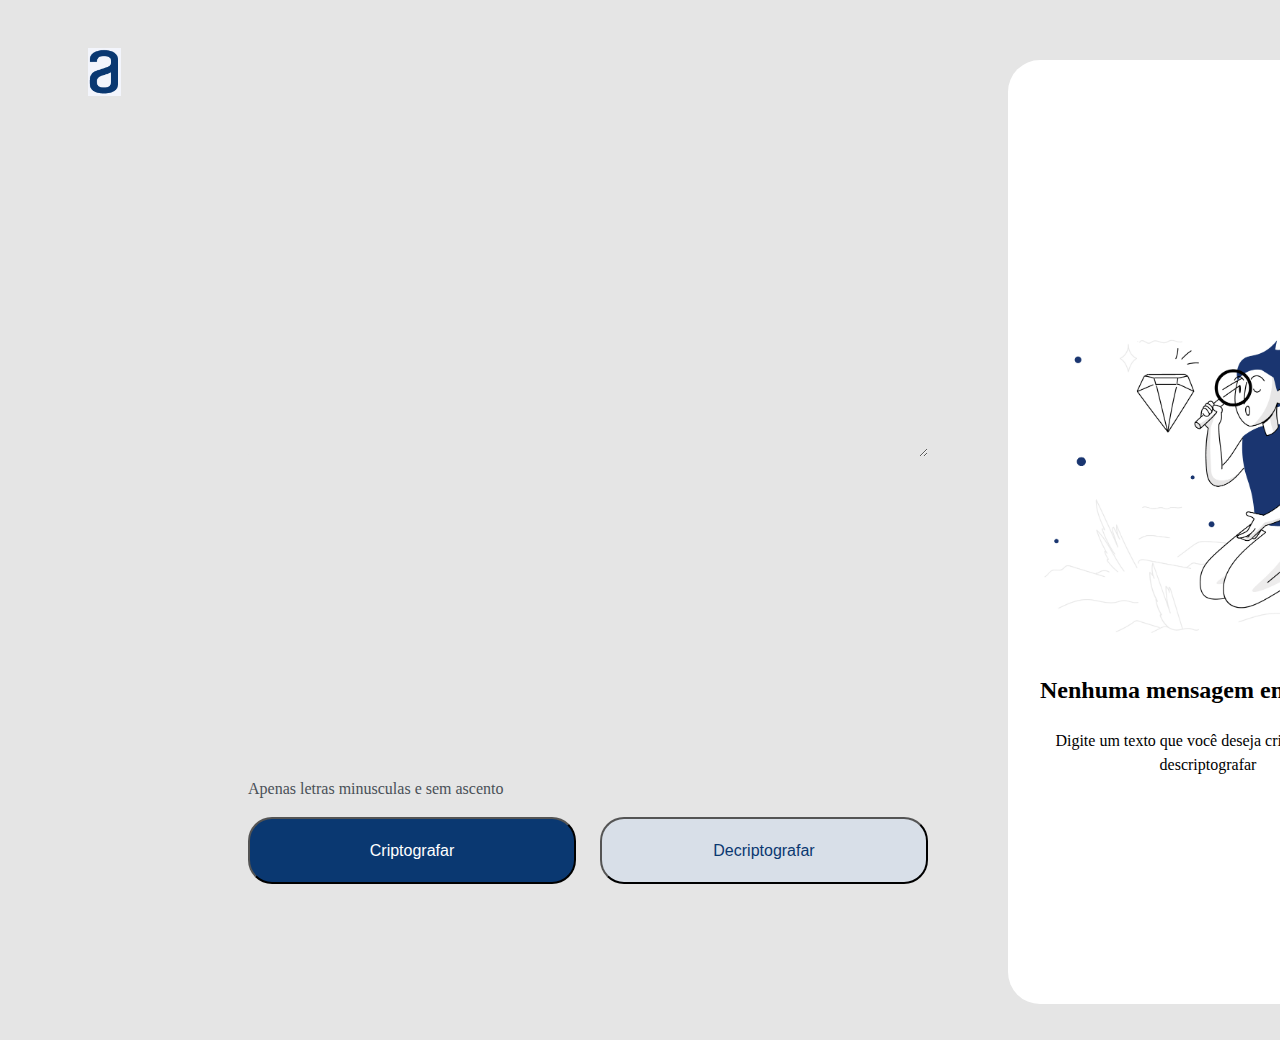
<file: index.html>
<!DOCTYPE html>
<html lang="en">

<head>
    <meta charset="UTF-8">
    <meta name="viewport" content="width=device-width, initial-scale=1.0">
    <title>Codificador</title>
    <link rel="stylesheet" type="text/css" href="css/style.css" />
</head>

<body>
    <div class="geral">
        <img src="img/alura-logo.png" class="logoAlura"/>
        <div class="fundoTexto">
           
            
        </div>
        
        <textarea rows="5" cols="33" class="areaTXT" placeholder="Digite seu texto">
          
            </textarea>
        <p class="txtFundo3">Apenas letras minusculas e sem ascento</p>
        <div class="fundoBotoes">
            <button class="btCrip" onclick="btnEncriptar()">Criptografar</button>
            <button class="btDecrip" onclick="btnDesencriptar()">Decriptografar</button>

        </div>
        <div class="retanguloLateral">
            <img src="img/menina.png" class="menina"/>
            <div class="textoQuadro">
                <p class="txtQuadro1">Nenhuma mensagem encontrada</p>
                <p class="txtQuadro2">Digite um texto que você deseja criptografar ou descriptografar</p>
                <textarea  rows="5" cols="33" class="resultadoTxt" type="text" id="resultTXT">
                                        </textarea>
                
            </div>
            <button class="btCopiar" id="btCopy" onclick="copiarTexto()">Copiar</button>
        </div>
    </div>
    <script src="js/script.js"></script>
</body>

</html>
</file>
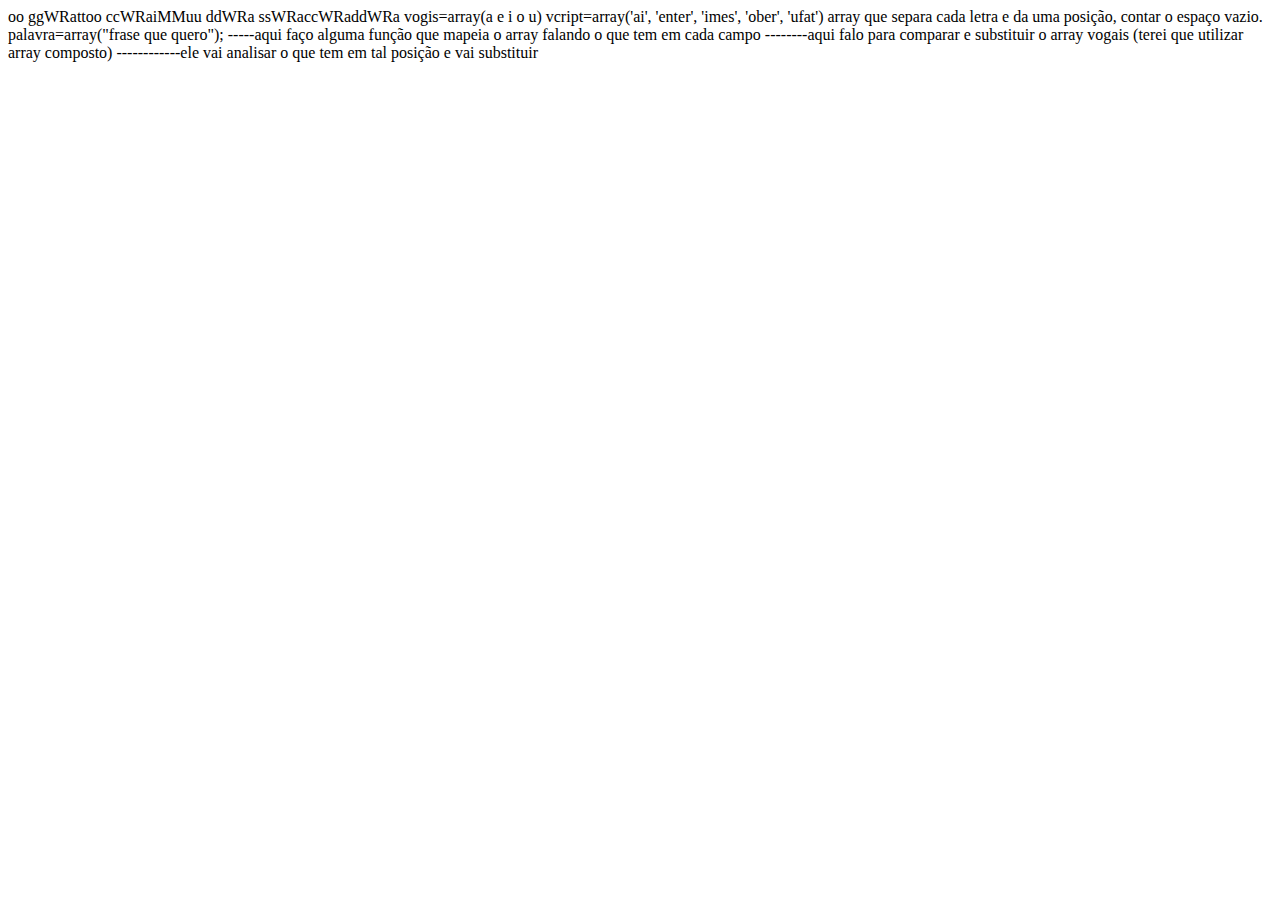
<file: teste.html>
<!DOCTYPE html>
<html lang="en">

<head>
    <meta charset="UTF-8">
    <meta name="viewport" content="width=device-width, initial-scale=1.0">
    <title>Document</title>
    <script>
        let palavraNatural = 'o gato caiu da sacada';
        let letras = ['a', 'e', 'i', 'o', 'u'];
        let traducoes = ['ai', 'enter', 'imes', 'ober', 'ufat'];
//separar em array
palavraSeparada = palavraNatural.split('');
//document.write(palavraSeparada);
//aq vejo se leio as letras
const result = palavraSeparada.filter((word) => palavraSeparada.length > 6);
//document.write(result);
//palavraSeparada.splice(5);
//document.write(palavraSeparada.length);

palavraSeparada = palavraSeparada.map(item => {
  if (typeof item === 'string') {
    document.write(item.replace(/a/g,'WR'));
    
  } else {
    document.write(item);
  }
  if (typeof item === 'string') {
    document.write(item.replace(/i/g,'MM'));
    
  } else {
    document.write(item);
  }
});

// document.write("Hello World!");
        //const teste = letras.entries();
       // document.write(teste.next().value);

    </script>
</head>

<body>

</body>

</html>


vogis=array(a e i o u)
vcript=array('ai', 'enter', 'imes', 'ober', 'ufat')

array que separa cada letra e da uma posição, contar o espaço vazio.
palavra=array("frase que quero");
-----aqui faço alguma função que mapeia o array falando o que tem em cada campo
--------aqui falo para comparar e substituir o array vogais (terei que utilizar array composto)
------------ele vai analisar o que tem em tal posição e vai substituir
</file>
<file: css/style.css>
/*DESKTOP*/
@media screen and (min-width: 769px) {
    body {
        background-color: #E5E5E5;
        display: flex;
        flex-direction: row;
        justify-content: center;
        align-items: center;
    }

    .geral {
        width: 1440px;
        height: 1024px;
        position: relative;
    }

    .logoAlura {
        box-sizing: border-box;
        height: 48px;
        margin-top: 40px;
        margin-left: 80px;
    }

    .retanguloLateral {
        background-color: white;
        width: 400px;
        height: 944px;
        border-radius: 32px;
        margin-left: 1000px;
        margin-top: -40px;
        position: absolute;
    }



    .fundoBotoes {
        float: left;
        margin-left: 240px;
        margin-top: 717px;
        display: flex;
        height: 70px;
    }

    .menina {
        box-sizing: border-box;
        width: 100%;
        padding: 5px;
        margin-top: 250px;
    }

    .textoQuadro {
        width: 336px;
        height: 122px;
        gap: 16px;
        margin-left: 32px;
    }

    .txtQuadro1 {
        color: black;
        font-weight: bold;
        font-size: 24px;
        line-height: 28.8px;
        text-align: center;
    }

    .txtQuadro2 {
        color: black;
        font-size: 16px;
        line-height: 24px;
        text-align: center;
    }

    .txtFundo1 {
        color: #0A3871;
        margin-left: 40px;
        margin-top: 40px;
    }

    .areaTXT {
        margin-top: 168px;
        margin-left: 240px;
        position: absolute;
        color: #0A3871;
        font-size: 32px;
        width: 680px;
        box-sizing: border-box;
        border: none;
        border-radius: 4px;
        background-color: #E5E5E5;
    }

    .resultadoTxt {

        color: #0A3871;
        font-size: 16px;
        position: absolute;
        margin-top: -450px;
        box-sizing: border-box;
        border: none;
        border-radius: 4px;
        display: none;
    }

    .txtFundo3 {
        margin-top: 680px;
        margin-left: 240px;
        position: absolute;
        color: #495057;
    }

    .btCrip {
        background-color: #0A3871;
        color: white;
        width: 328px;
        height: 67px;
        border-radius: 24px;
        font-size: 16px;
        margin-right: 24px;
    }

    .btDecrip {
        background-color: #D8DFE8;
        color: #0A3871;
        width: 328px;
        height: 67px;
        border-radius: 24px;
        font-size: 16px;
    }

    .btCopiar {
        background-color: #D8DFE8;
        color: #0A3871;
        width: 328px;
        height: 67px;
        border-radius: 24px;
        font-size: 16px;
        margin-left: 10%;
        display: none;
    }
}

/*TABLET*/
@media screen and (min-width: 481px) and (max-width: 768px) {
    body {
        background-color: #E5E5E5;
    }

    .geral {
        width: 100%;
        margin: 0;
        position: absolute;
    }

    .logoAlura {
        box-sizing: border-box;
        height: 48px;
        margin-top: 40px;
        margin-left: 40px;
        position: absolute;
    }

    .btCopiar {
        background-color: #D8DFE8;
        color: #0A3871;
        width: 50%;
        height: 67px;
        border-radius: 24px;
        font-size: 16px;
        margin-left: 25%;
        display: none;
    }

    .retanguloLateral {
        background-color: white;
        width: 90%;
        margin-left: 5%;
        height: 200px;
        border-radius: 32px;
        margin-top: 2rem;

    }

    .fundoBotoes {
        margin-left: 5%;
        margin-right: 5%;
        display: flex;
        margin-top: 32rem;
    }

    .menina {
        display: none;
    }

    .textoQuadro {
        height: 122px;
        gap: 16px;
        padding-top: 5px;
    }

    .txtQuadro1 {
        color: black;
        font-weight: bold;
        font-size: 24px;
        line-height: 28.8px;
        text-align: center;
    }

    .txtQuadro2 {
        color: black;
        font-size: 16px;
        line-height: 24px;
        text-align: center;
    }

    .txtFundo2 {
        margin-top: 10rem;
        position: absolute;
        color: #0A3871;
        margin-left: 5%;
        font-size: 32px;
    }

    .txtFundo3 {
        margin-top: 30rem;
        margin-left: 5%;
        position: absolute;
        color: #495057;
    }

    .btCrip {
        background-color: #0A3871;
        color: white;
        width: 328px;
        height: 67px;
        border-radius: 24px;
        font-size: 16px;
    }

    .btDecrip {
        background-color: #D8DFE8;
        color: #0A3871;
        width: 328px;
        height: 67px;
        border-radius: 24px;
        font-size: 16px;
    }

    .areaTXT {
        margin-top: 168px;
        position: absolute;
        color: #0A3871;
        font-size: 32px;
        width: 100%;
        box-sizing: border-box;
        border: none;
        border-radius: 4px;
        background-color: #E5E5E5;
    }

    .resultadoTxt {

        color: #0A3871;
        font-size: 16px;
        width: 80%;

        margin-top: -100px;
        margin-left: 20px;
        position: absolute;
        box-sizing: border-box;
        border: none;
        display: none;


    }
}

/*SMARTPHONE*/
@media screen and (max-width: 480px) {

    body {
        background-color: #E5E5E5;
    }

    .geral {
        width: 100%;
        margin: 0;
        position: absolute;
    }

    .logoAlura {
        box-sizing: border-box;
        height: 48px;
        margin-top: 20px;
        margin-left: 20px;
        position: absolute;
    }

    .retanguloLateral {
        background-color: white;
        width: 90%;
        margin-left: 5%;
        margin-bottom: 5px;
        border-radius: 32px;
        margin-top: 2rem;
    }

    .fundoBotoes {
        margin-left: 5%;
        margin-right: 5%;
        display: row;
        margin-top: 32rem;
    }

    .menina {
        display: none;
    }

    .textoQuadro {
        gap: 16px;
        padding-top: 5px;
        width: 80%;
        margin-left: 10%;
    }

    .txtQuadro1 {
        color: black;
        font-weight: bold;
        font-size: 24px;
        line-height: 28.8px;
        text-align: center;
    }

    .txtQuadro2 {
        color: black;
        font-size: 16px;
        line-height: 24px;
        text-align: center;
    }

    .txtFundo2 {
        margin-top: 10rem;
        position: absolute;
        color: #0A3871;
        margin-left: 5%;
        font-size: 32px;
    }

    .txtFundo3 {
        margin-top: 30rem;
        margin-left: 5%;
        position: absolute;
        color: #495057;
    }

    .btCrip {
        background-color: #0A3871;
        color: white;
        width: 100%;
        height: 67px;
        border-radius: 24px;
        font-size: 16px;
    }

    .btDecrip {
        background-color: #D8DFE8;
        color: #0A3871;
        width: 100%;
        height: 67px;
        border-radius: 24px;
        font-size: 16px;
        margin-top: 15px;
    }

    .btCopiar {
        background-color: #D8DFE8;
        color: #0A3871;
        width: 50%;
        height: 67px;
        border-radius: 24px;
        font-size: 16px;
        margin-left: 25%;
        margin-bottom: 10px;
        display:none;
    }

    .areaTXT {
        margin-top: 168px;
        position: absolute;
        color: #0A3871;
        font-size: 32px;
        width: 90%;
        margin-left: 5%;
        box-sizing: border-box;
        border: none;
        border-radius: 4px;
        background-color: #E5E5E5;
    }

    .resultadoTxt {

        color: #0A3871;
        font-size: 16px;
        width: 80%;
        display:none;
        margin-top: -150px;
        margin-left: -15px;
        position: absolute;
        box-sizing: border-box;
        border: none;



    }


}
</file>
